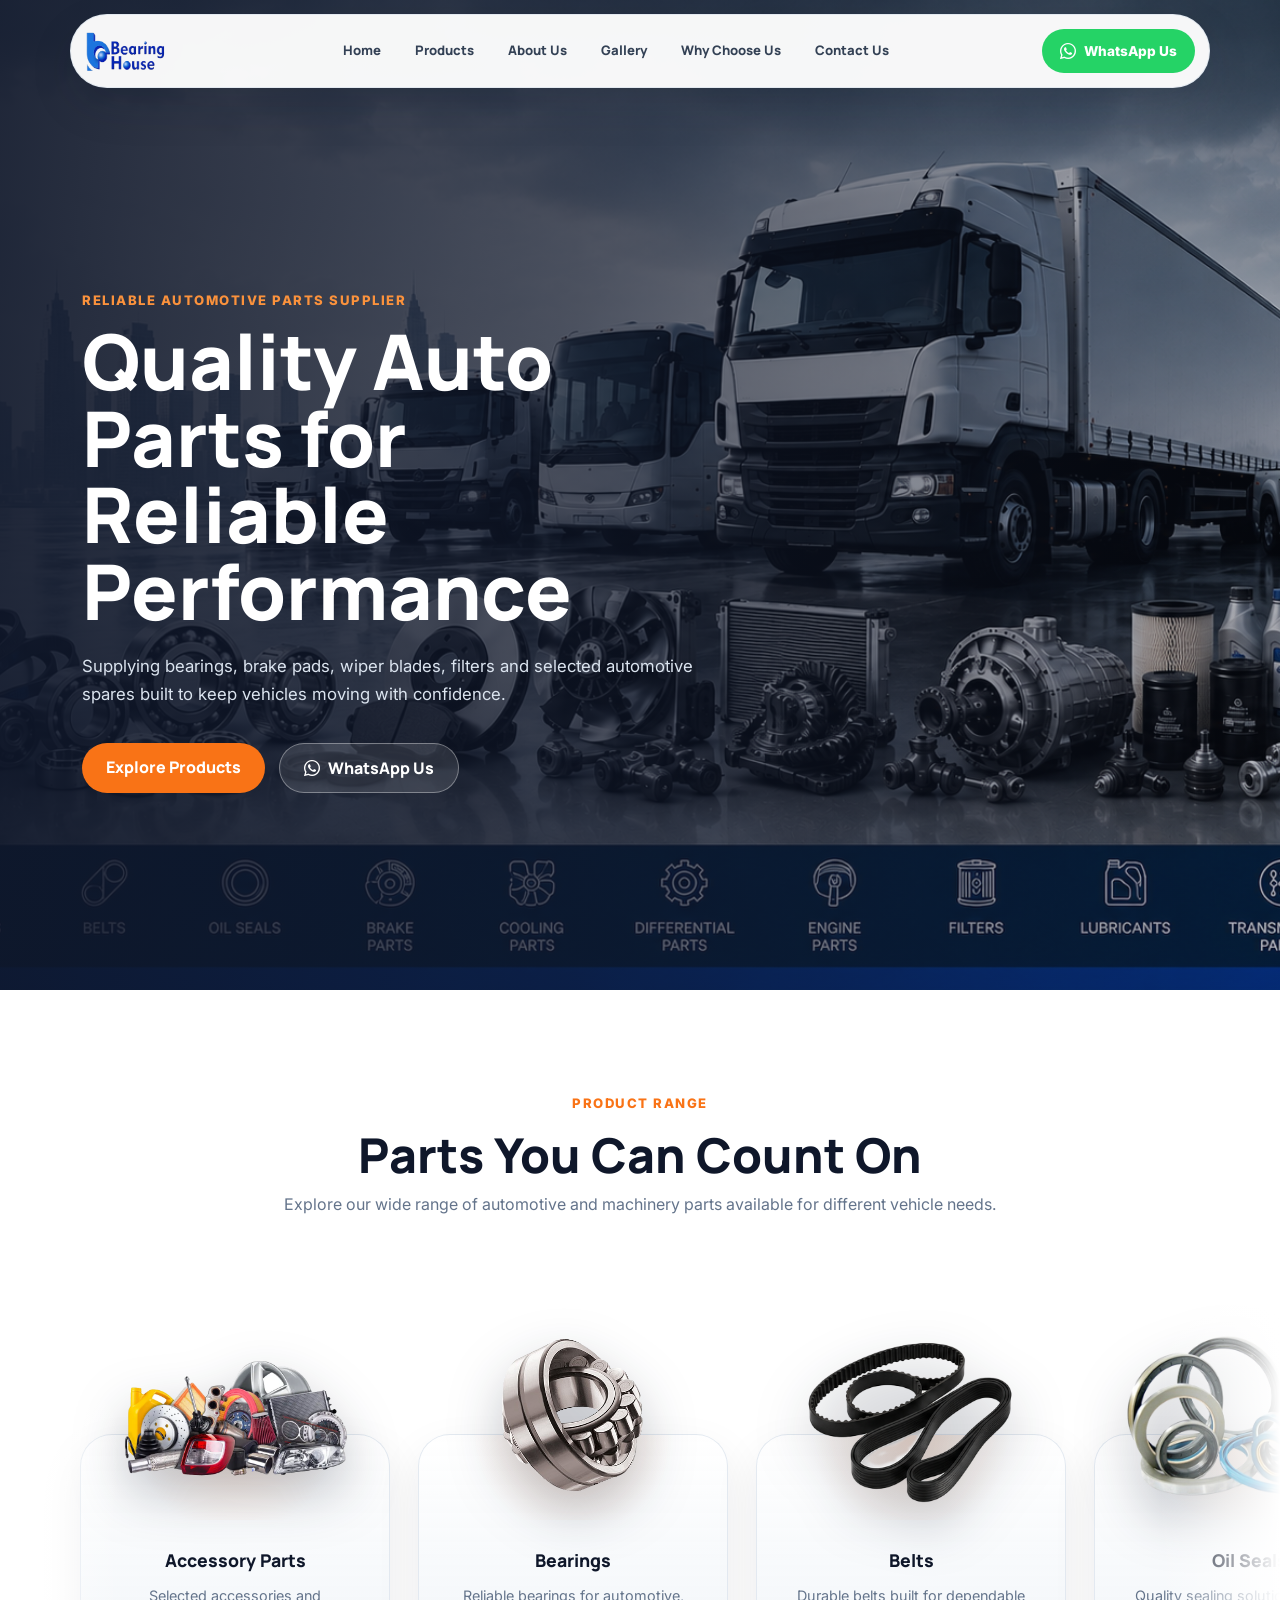
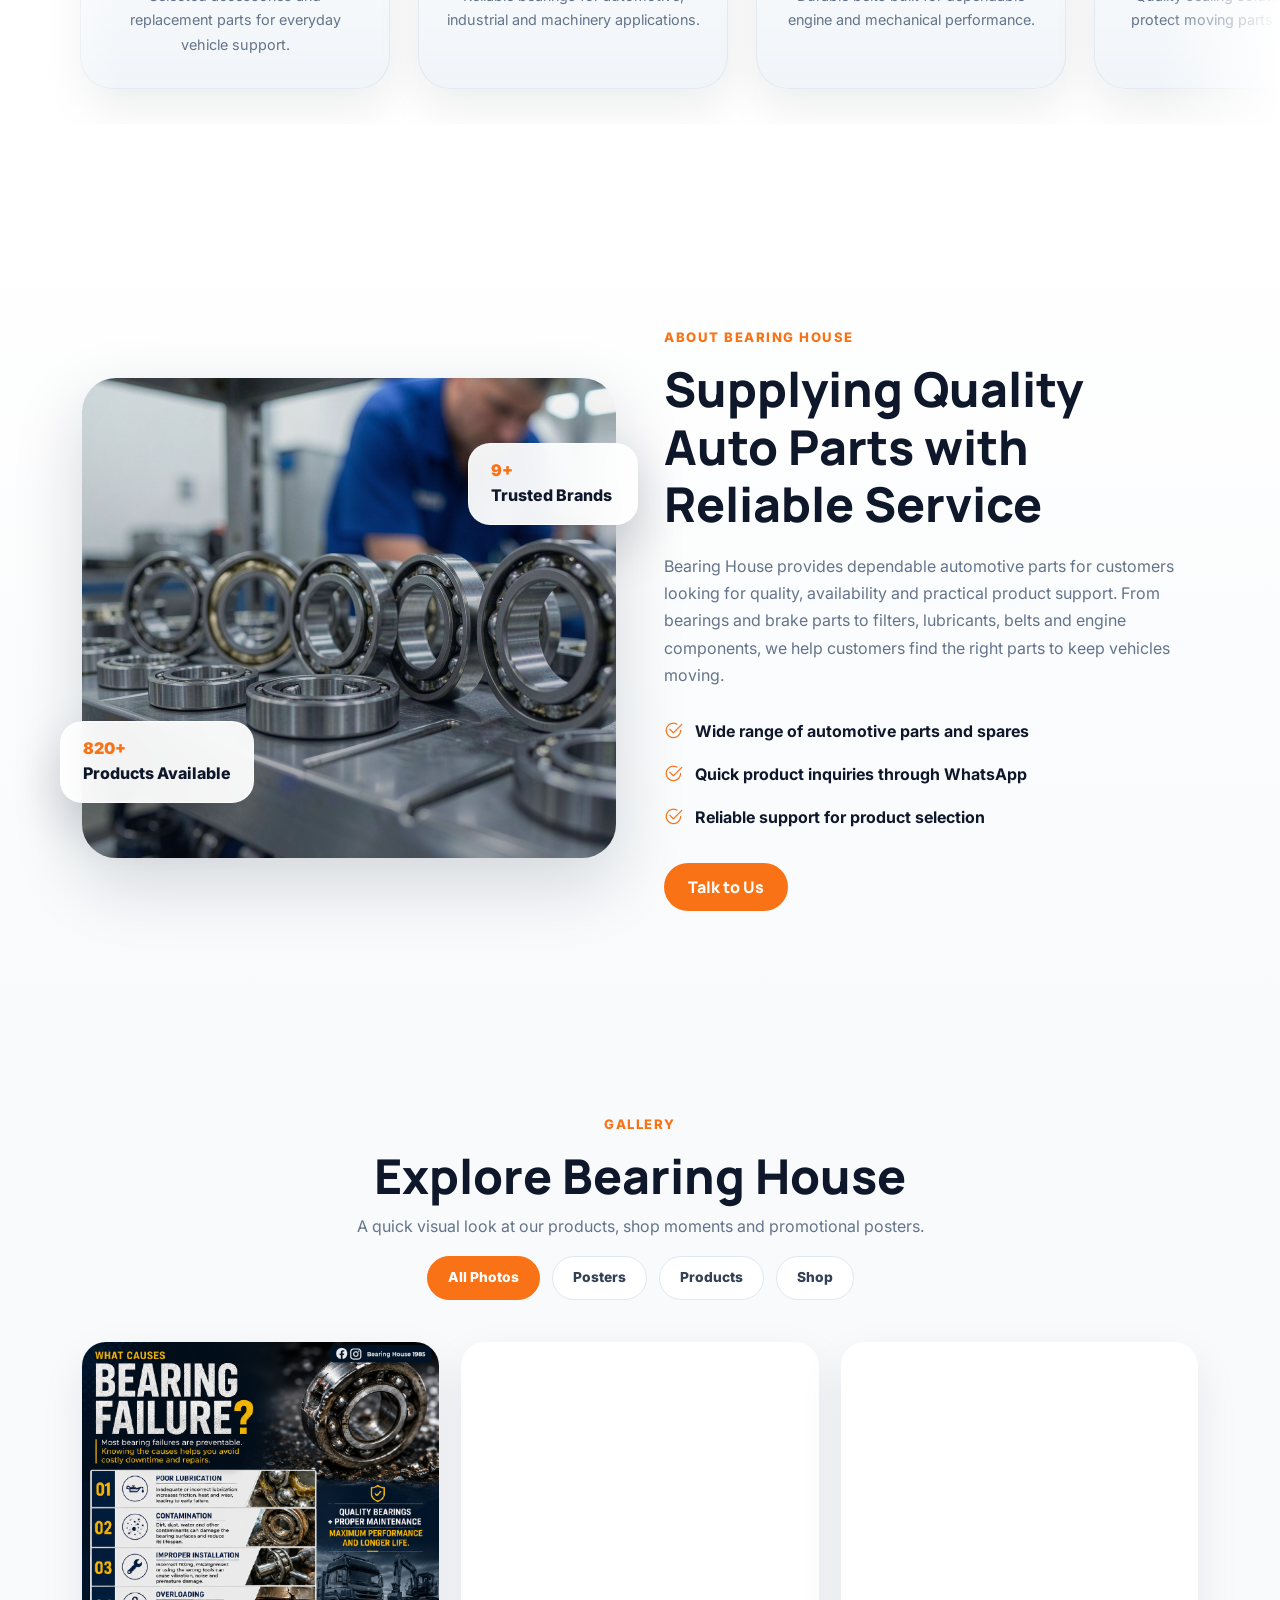
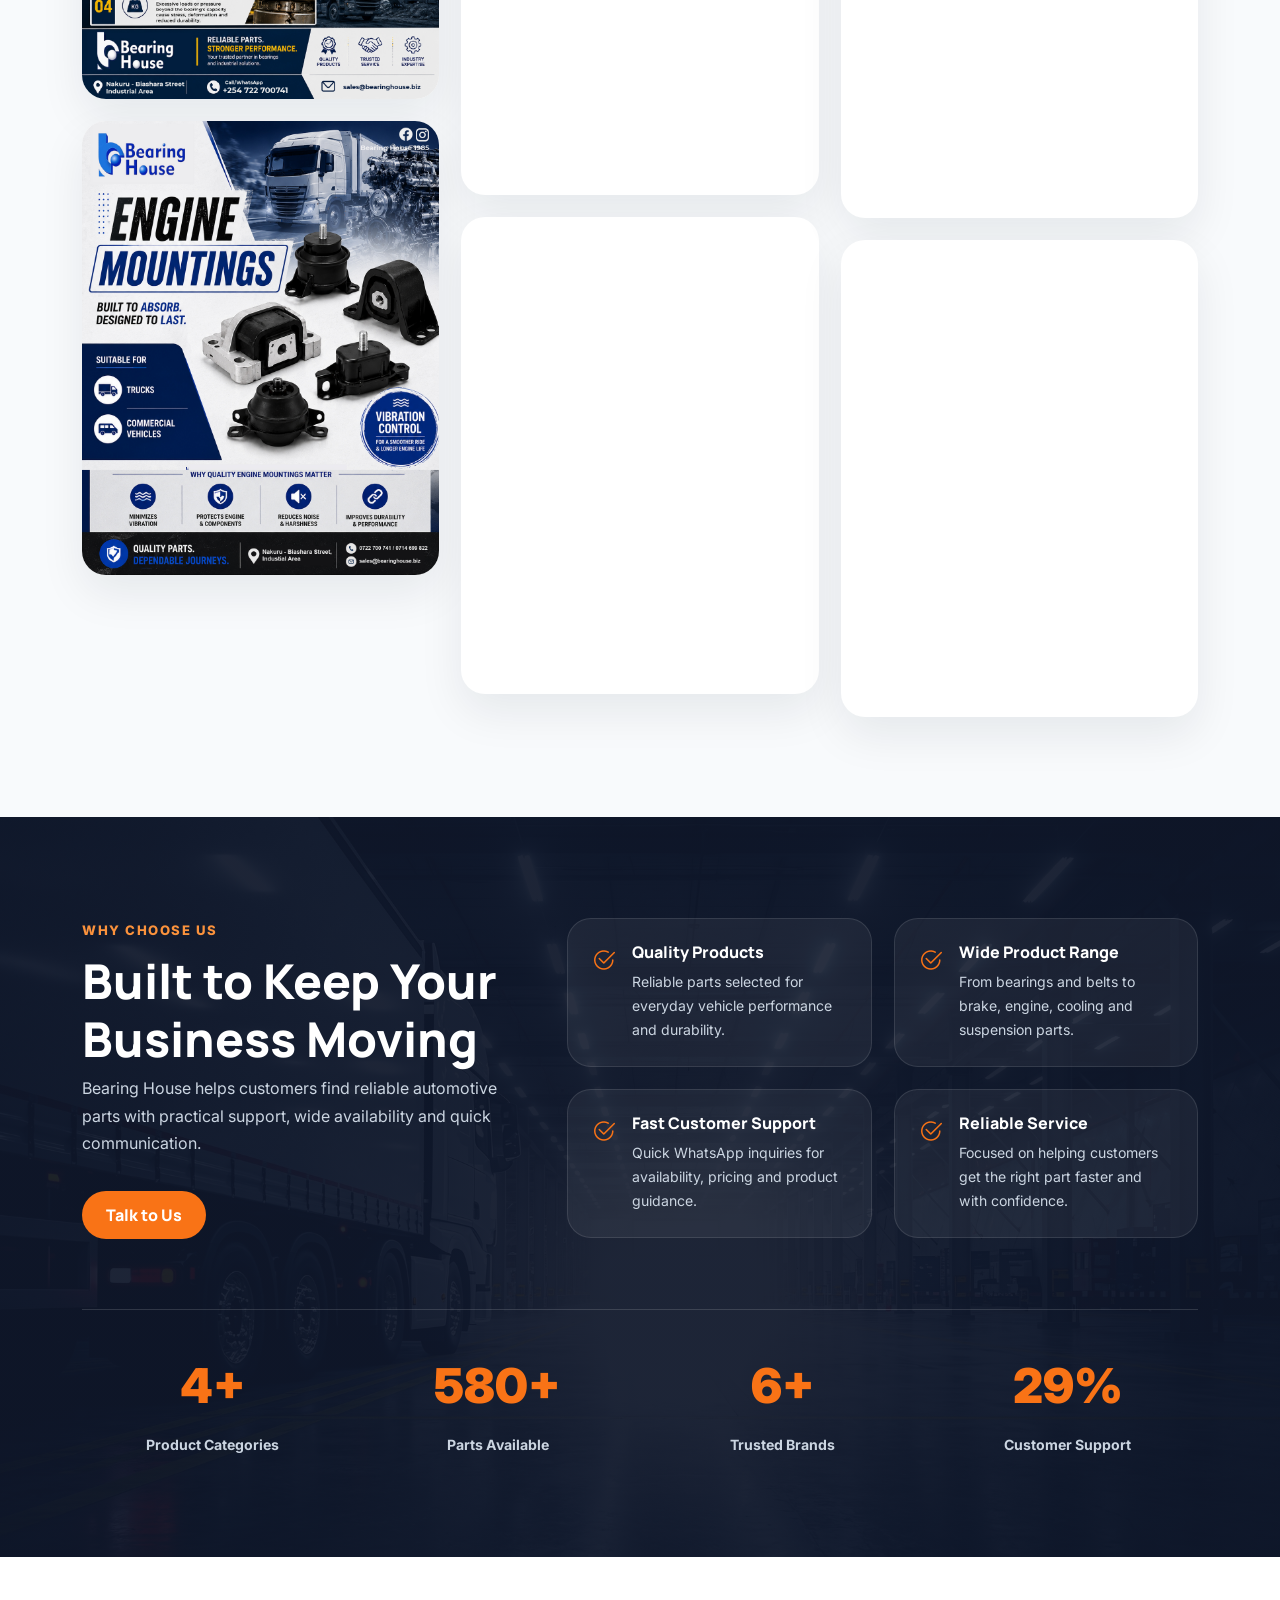
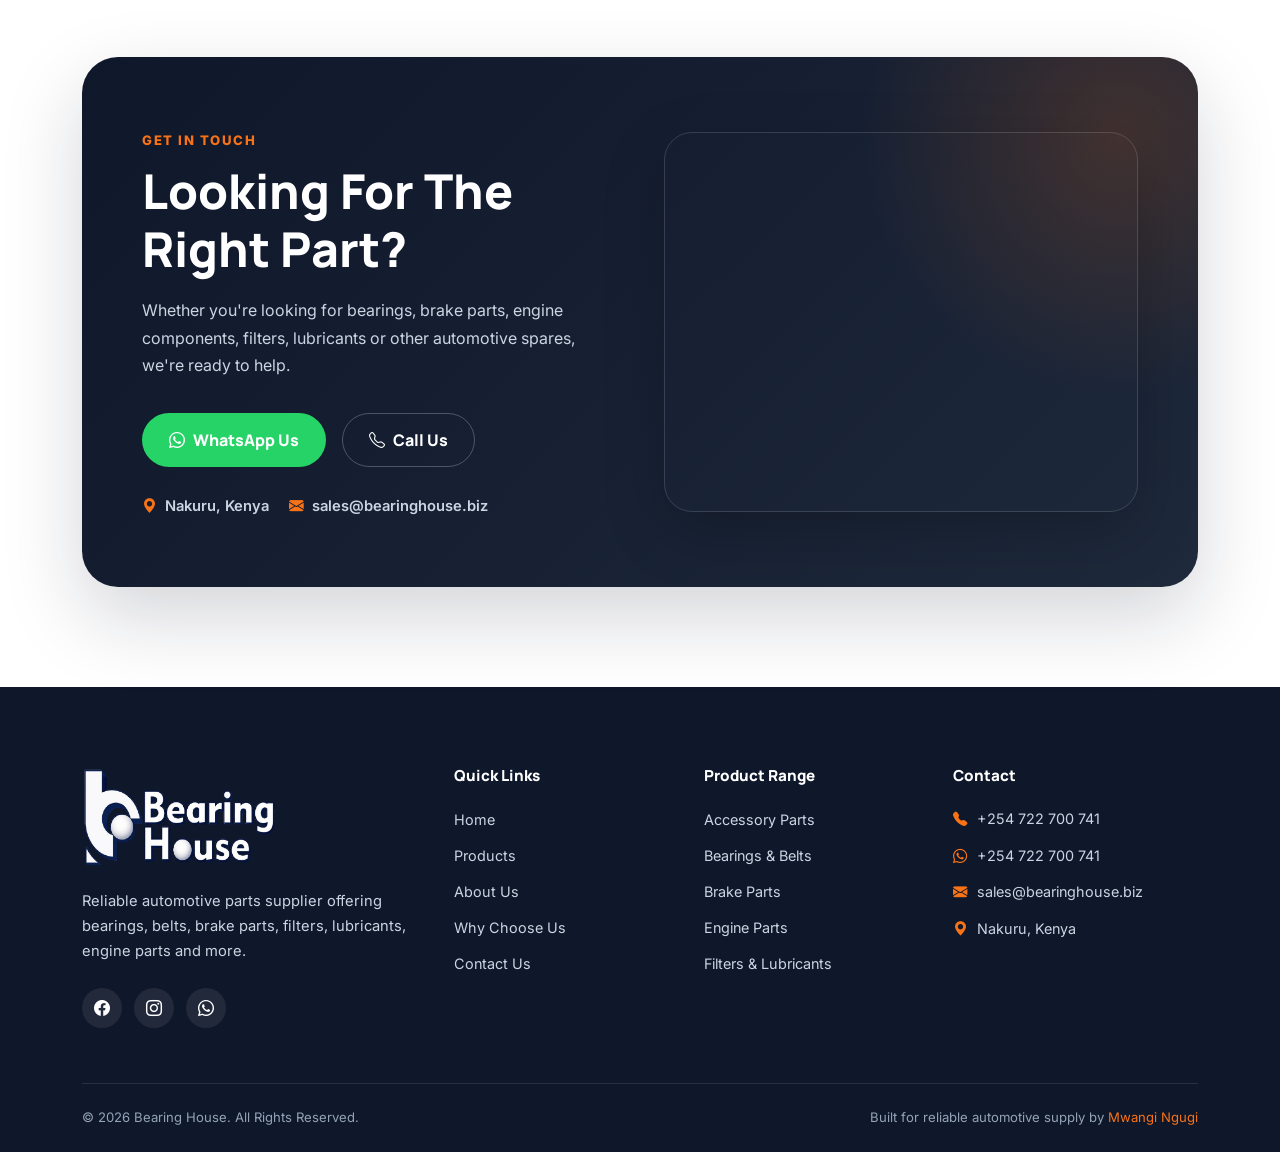
<file: index.html>
<!doctype html>
<html lang="en">
  <head>
    <meta charset="UTF-8" />
    <meta name="viewport" content="width=device-width, initial-scale=1.0" />

    <title>Quality Auto Parts Supplier in Nakuru, Kenya | Bearing House</title>
    <meta
      name="description"
      content="Bearing House supplies bearings, belts, brake parts, filters, lubricants, engine components and other dependable automotive spares in Nakuru, Kenya."
    />
    <link rel="canonical" href="https://bearinghouse.biz/" />
    <link rel="icon" href="/favicon.ico" type="image/x-icon" sizes="any" />

    <meta property="og:type" content="website" />
    <meta property="og:site_name" content="Bearing House" />
    <meta
      property="og:title"
      content="Quality Auto Parts Supplier in Nakuru, Kenya | Bearing House"
    />
    <meta
      property="og:description"
      content="Bearing House supplies dependable bearings, belts, brake parts, filters, lubricants, engine components and other automotive spares in Nakuru, Kenya."
    />
    <meta property="og:url" content="https://bearinghouse.biz/" />
    <meta
      property="og:image"
      content="https://bearinghouse.biz/assets/images/hero2-bg.png"
    />
    <meta
      property="og:image:alt"
      content="Bearing House automotive parts and commercial vehicles"
    />

    <meta name="twitter:card" content="summary_large_image" />
    <meta
      name="twitter:title"
      content="Quality Auto Parts Supplier in Nakuru, Kenya | Bearing House"
    />
    <meta
      name="twitter:description"
      content="Dependable automotive parts and spares from Bearing House in Nakuru, Kenya."
    />
    <meta
      name="twitter:image"
      content="https://bearinghouse.biz/assets/images/hero2-bg.png"
    />
    <meta
      name="twitter:image:alt"
      content="Bearing House automotive parts and commercial vehicles"
    />
    <link
      rel="preload"
      as="image"
      href="assets/images/hero2-bg.png"
      fetchpriority="high"
    />

    <!-- Bootstrap CSS -->
    <link
      href="https://cdn.jsdelivr.net/npm/bootstrap@5.3.3/dist/css/bootstrap.min.css"
      rel="stylesheet"
    />
    <!-- Bootstrap Icons CSS -->
    <link
      rel="stylesheet"
      href="https://cdn.jsdelivr.net/npm/bootstrap-icons@1.11.3/font/bootstrap-icons.min.css"
    />
    <!-- Fonts -->
    <link rel="preconnect" href="https://fonts.googleapis.com" />
    <link rel="preconnect" href="https://fonts.gstatic.com" crossorigin />

    <link
      href="https://fonts.googleapis.com/css2?family=Inter:wght@300;400;500;600&family=Manrope:wght@400;500;600;700;800&display=swap"
      rel="stylesheet"
    />

    <!-- Custom CSS -->
    <link rel="stylesheet" href="css/style.css" />
  </head>

  <body>
    <a class="skip-link" href="#main-content">Skip to main content</a>

<!-- PAGE LOADER -->
<div class="page-loader" id="pageLoader" role="status" aria-live="polite">
  <div class="loader-content">
    <img
      src="assets/images/blue-logo.png"
      alt="Bearing House"
      class="loader-logo"
      width="240"
      height="121"
    />
    <span class="visually-hidden">Loading Bearing House website</span>

    <div class="loader-line" aria-hidden="true">
      <span></span>
    </div>


    <p>Loading quality parts...</p>
  </div>
</div>

    <!-- NAVBAR -->
    <header>
      <nav class="navbar navbar-expand-lg fixed-top main-navbar" aria-label="Primary navigation">
        <div class="container nav-container">
          <a class="navbar-brand brand-area" href="#home">
            <img
              class="navbar-logo"
              src="assets/images/blue-logo.png"
              alt="Bearing House"
              width="240"
              height="121"
              decoding="async"
            />
          </a>

          <button
            class="navbar-toggler custom-toggler"
            type="button"
            data-bs-toggle="collapse"
            data-bs-target="#mainNavbar"
            aria-controls="mainNavbar"
            aria-expanded="false"
            aria-label="Toggle navigation"
          >
            <span class="toggle-line"></span>
            <span class="toggle-line"></span>
            <span class="toggle-line"></span>
          </button>

          <div class="collapse navbar-collapse" id="mainNavbar">
            <ul class="navbar-nav mx-auto nav-menu">
              <li class="nav-item">
                <a class="nav-link" href="#home">Home</a>
              </li>
              <li class="nav-item">
                <a class="nav-link" href="#products">Products</a>
              </li>
              <li class="nav-item">
                <a class="nav-link" href="#about">About Us</a>
              </li>
              <li class="nav-item">
                <a class="nav-link" href="#gallery">Gallery</a>
              </li>
              <li class="nav-item">
                <a class="nav-link" href="#why-us">Why Choose Us</a>
              </li>
              <li class="nav-item">
                <a class="nav-link" href="#contact">Contact Us</a>
              </li>
            </ul>

            <a href="https://wa.me/254722700741" class="whatsapp-btn">
              <i class="bi bi-whatsapp" aria-hidden="true"></i>
              WhatsApp Us
            </a>
          </div>
        </div>
      </nav>
    </header>

    <main id="main-content" tabindex="-1">

    <!-- HERO SECTION -->
    <section id="home" class="hero-section">
      <div class="container hero-content">
        <div class="row align-items-center min-vh-100">
          <div class="col-lg-7">
            <span class="section-kicker hero-kicker">
              Reliable Automotive Parts Supplier
            </span>

            <h1>Quality Auto Parts for Reliable Performance</h1>

            <p>
              Supplying bearings, brake pads, wiper blades, filters and selected
              automotive spares built to keep vehicles moving with confidence.
            </p>

            <div class="hero-actions">
              <a href="#products" class="btn btn-brand">Explore Products</a>
              <a
                href="https://wa.me/254722700741"
                class="btn btn-hero-whatsapp"
              >
                <i class="bi bi-whatsapp" aria-hidden="true"></i>
                WhatsApp Us
              </a>
            </div>
          </div>
        </div>
      </div>
    </section>

    <!-- PRODUCT RANGE -->
    <section id="products" class="products-section section-block">
      <div class="container">
        <div class="section-heading text-center">
          <span class="section-kicker">Product Range</span>
          <h2>Parts You Can Count On</h2>
          <p>
            Explore our wide range of automotive and machinery parts available
            for different vehicle needs.
          </p>
        </div>
      </div>
      <div class="product-slider-wrap">
        <div class="product-slider">
          <div class="product-track">
            <div class="floating-product-card">
              <div class="product-img-wrap">
                <img
                  src="assets/images/accessory-parts.png"
                  alt="Accessory Parts"
                  width="800"
                  height="416"
                  loading="lazy"
                  decoding="async"
                />
              </div>
              <div class="product-content">
                <h3>Accessory Parts</h3>
                <p>
                  Selected accessories and replacement parts for everyday
                  vehicle support.
                </p>
              </div>
            </div>

            <div class="floating-product-card">
              <div class="product-img-wrap">
                <img
                  src="assets/images/bearings.png"
                  alt="Bearings"
                  width="390"
                  height="350"
                  loading="lazy"
                  decoding="async"
                />
              </div>
              <div class="product-content">
                <h3>Bearings</h3>
                <p>
                  Reliable bearings for automotive, industrial and machinery
                  applications.
                </p>
              </div>
            </div>

            <div class="floating-product-card">
              <div class="product-img-wrap">
                <img
                  src="assets/images/belts.png"
                  alt="Belts"
                  width="319"
                  height="266"
                  loading="lazy"
                  decoding="async"
                />
              </div>
              <div class="product-content">
                <h3>Belts</h3>
                <p>
                  Durable belts built for dependable engine and mechanical
                  performance.
                </p>
              </div>
            </div>

            <div class="floating-product-card">
              <div class="product-img-wrap">
                <img
                  src="assets/images/oil-seals.png"
                  alt="Oil Seals"
                  width="583"
                  height="428"
                  loading="lazy"
                  decoding="async"
                />
              </div>
              <div class="product-content">
                <h3>Oil Seals</h3>
                <p>
                  Quality sealing solutions that help protect moving parts and
                  systems.
                </p>
              </div>
            </div>

            <div class="floating-product-card">
              <div class="product-img-wrap">
                <img
                  src="assets/images/brake-parts.png"
                  alt="Brake Parts"
                  width="612"
                  height="408"
                  loading="lazy"
                  decoding="async"
                />
              </div>
              <div class="product-content">
                <h3>Brake Parts</h3>
                <p>
                  Brake components focused on safety, control and reliable
                  stopping power.
                </p>
              </div>
            </div>

            <div class="floating-product-card">
              <div class="product-img-wrap">
                <img
                  src="assets/images/cooling-parts.png"
                  alt="Cooling Parts"
                  width="577"
                  height="433"
                  loading="lazy"
                  decoding="async"
                />
              </div>
              <div class="product-content">
                <h3>Cooling Parts</h3>
                <p>
                  Cooling system parts designed to support stable engine
                  temperatures.
                </p>
              </div>
            </div>

            <div class="floating-product-card">
              <div class="product-img-wrap">
                <img
                  src="assets/images/differential-parts.png"
                  alt="Differential Parts"
                  width="322"
                  height="262"
                  loading="lazy"
                  decoding="async"
                />
              </div>
              <div class="product-content">
                <h3>Differential Parts</h3>
                <p>
                  Parts that support smooth power transfer and drivetrain
                  performance.
                </p>
              </div>
            </div>

            <div class="floating-product-card">
              <div class="product-img-wrap">
                <img
                  src="assets/images/engine-parts.png"
                  alt="Engine Parts"
                  width="500"
                  height="500"
                  loading="lazy"
                  decoding="async"
                />
              </div>
              <div class="product-content">
                <h3>Engine Parts</h3>
                <p>
                  Selected engine components for maintenance, repair and
                  replacement.
                </p>
              </div>
            </div>

            <div class="floating-product-card">
              <div class="product-img-wrap">
                <img
                  src="assets/images/filters.png"
                  alt="Filters"
                  width="244"
                  height="266"
                  loading="lazy"
                  decoding="async"
                />
              </div>
              <div class="product-content">
                <h3>Filters</h3>
                <p>
                  Air, oil and fuel filters that help keep vehicles performing
                  cleanly.
                </p>
              </div>
            </div>

            <div class="floating-product-card">
              <div class="product-img-wrap">
                <img
                  src="assets/images/lubricants.png"
                  alt="Lubricants"
                  width="322"
                  height="274"
                  loading="lazy"
                  decoding="async"
                />
              </div>
              <div class="product-content">
                <h3>Lubricants</h3>
                <p>
                  Lubrication products that help protect engines and moving
                  components.
                </p>
              </div>
            </div>

            <div class="floating-product-card">
              <div class="product-img-wrap">
                <img
                  src="assets/images/transmission-parts.png"
                  alt="Transmission Parts"
                  width="424"
                  height="286"
                  loading="lazy"
                  decoding="async"
                />
              </div>
              <div class="product-content">
                <h3>Transmission Parts</h3>
                <p>
                  Transmission components for smooth shifting and power
                  delivery.
                </p>
              </div>
            </div>

            <div class="floating-product-card">
              <div class="product-img-wrap">
                <img
                  src="assets/images/suspension-parts.png"
                  alt="Suspension Parts"
                  width="500"
                  height="500"
                  loading="lazy"
                  decoding="async"
                />
              </div>
              <div class="product-content">
                <h3>Suspension Parts</h3>
                <p>
                  Suspension parts that support comfort, stability and road
                  handling.
                </p>
              </div>
            </div>
          </div>
        </div>
      </div>
    </section>

    <!-- ABOUT SECTION -->
    <section id="about" class="about-section section-block">
      <div class="container">
        <div class="row align-items-center g-5">
          <div class="col-lg-6">
            <div class="about-image-box">
              <img
                src="assets/images/about-parts.jpg"
                alt="Automotive bearings arranged for inspection"
                width="1024"
                height="1024"
                loading="lazy"
                decoding="async"
              />

              <div class="floating-stat stat-1">
                <p class="stat-number"><span class="counter" data-target="2000">0</span>+</p>
                <p>Products Available</p>
              </div>

              <div class="floating-stat stat-2">
                <p class="stat-number"><span class="counter" data-target="20">0</span>+</p>
                <p>Trusted Brands</p>
              </div>
            </div>
          </div>

          <div class="col-lg-6">
            <span class="section-kicker">About Bearing House</span>

            <h2>Supplying Quality Auto Parts with Reliable Service</h2>

            <p>
              Bearing House provides dependable automotive parts for customers
              looking for quality, availability and practical product support.
              From bearings and brake parts to filters, lubricants, belts and
              engine components, we help customers find the right parts to keep
              vehicles moving.
            </p>

            <div class="about-points">
              <div class="about-point">
                <i class="bi bi-check2-circle" aria-hidden="true"></i>
                <span>Wide range of automotive parts and spares</span>
              </div>

              <div class="about-point">
                <i class="bi bi-check2-circle" aria-hidden="true"></i>
                <span>Quick product inquiries through WhatsApp</span>
              </div>

              <div class="about-point">
                <i class="bi bi-check2-circle" aria-hidden="true"></i>
                <span>Reliable support for product selection</span>
              </div>
            </div>

            <a
              href="https://wa.me/254722700741"
              class="btn btn-brand about-btn"
            >
              Talk to Us
            </a>
          </div>
        </div>
      </div>
    </section>

    <!-- GALLERY SECTION -->
<section id="gallery" class="gallery-section section-block">
  <div class="container">

    <div class="section-heading text-center">
      <span class="section-kicker">Gallery</span>
      <h2>Explore Bearing House</h2>
      <p>
        A quick visual look at our products, shop moments and promotional posters.
      </p>
    </div>

    <div class="gallery-filters" role="group" aria-label="Filter gallery photos">
      <button type="button" class="gallery-filter active" data-filter="all" aria-pressed="true">All Photos</button>
      <button type="button" class="gallery-filter" data-filter="posters" aria-pressed="false">Posters</button>
      <button type="button" class="gallery-filter" data-filter="products" aria-pressed="false">Products</button>
      <button type="button" class="gallery-filter" data-filter="shop" aria-pressed="false">Shop</button>
    </div>

    <div class="gallery-grid">

      <button type="button" class="gallery-item" data-category="posters" aria-label="Open gallery image: common causes of bearing failure">
        <img src="assets/images/gallery/poster-1.jpg" alt="Bearing House guide to common causes of bearing failure" width="1080" height="1080" loading="lazy" decoding="async">
      </button>

      <button type="button" class="gallery-item" data-category="products" aria-label="Open gallery image: engine mountings product poster">
        <img src="assets/images/gallery/poster-2.jpg" alt="Bearing House engine mountings product poster" width="1080" height="1372" loading="lazy" decoding="async">
      </button>

      <button type="button" class="gallery-item" data-category="shop" aria-label="Open gallery image: genuine bearings and spare parts poster">
        <img src="assets/images/gallery/poster-3.jpg" alt="Bearing House genuine bearings and spare parts poster" width="1829" height="2321" loading="lazy" decoding="async">
      </button>

      <button type="button" class="gallery-item" data-category="products" aria-label="Open gallery image: guide to choosing quality V-belts">
        <img src="assets/images/gallery/poster-4.jpg" alt="Bearing House guide to choosing quality V-belts" width="1086" height="1448" loading="lazy" decoding="async">
      </button>

      <button type="button" class="gallery-item" data-category="posters" aria-label="Open gallery image: selector and gear cables product poster">
        <img src="assets/images/gallery/poster-5.jpg" alt="Bearing House selector and gear cables product poster" width="1086" height="1448" loading="lazy" decoding="async">
      </button>

      <button type="button" class="gallery-item" data-category="shop" aria-label="Open gallery image: V-belts range poster">
        <img src="assets/images/gallery/poster-6.jpg" alt="Bearing House V-belts range poster" width="1086" height="1448" loading="lazy" decoding="async">
      </button>

    </div>

  </div>
</section>

    <!-- WHY CHOOSE US -->
    <section id="why-us" class="why-section section-block">
      <div class="container">
        <div class="row align-items-center g-5">
          <div class="col-lg-5">
            <span class="section-kicker">Why Choose Us</span>
            <h2>Built to Keep Your Business Moving</h2>
            <p>
              Bearing House helps customers find reliable automotive parts with
              practical support, wide availability and quick communication.
            </p>

            <a href="https://wa.me/254722700741" class="btn btn-brand why-btn">
              Talk to Us
            </a>
          </div>

          <div class="col-lg-7">
            <div class="why-list">
              <div class="why-list-item">
                <i class="bi bi-check2-circle" aria-hidden="true"></i>
                <div>
                  <h3>Quality Products</h3>
                  <p>
                    Reliable parts selected for everyday vehicle performance and
                    durability.
                  </p>
                </div>
              </div>

              <div class="why-list-item">
                <i class="bi bi-check2-circle" aria-hidden="true"></i>
                <div>
                  <h3>Wide Product Range</h3>
                  <p>
                    From bearings and belts to brake, engine, cooling and
                    suspension parts.
                  </p>
                </div>
              </div>

              <div class="why-list-item">
                <i class="bi bi-check2-circle" aria-hidden="true"></i>
                <div>
                  <h3>Fast Customer Support</h3>
                  <p>
                    Quick WhatsApp inquiries for availability, pricing and
                    product guidance.
                  </p>
                </div>
              </div>

              <div class="why-list-item">
                <i class="bi bi-check2-circle" aria-hidden="true"></i>
                <div>
                  <h3>Reliable Service</h3>
                  <p>
                    Focused on helping customers get the right part faster and
                    with confidence.
                  </p>
                </div>
              </div>
            </div>
          </div>
        </div>

        <div class="why-stats">
          <div class="why-stat">
            <p class="stat-number"><span class="counter" data-target="12">0</span>+</p>
            <p>Product Categories</p>
          </div>

          <div class="why-stat">
            <p class="stat-number"><span class="counter" data-target="2000">0</span>+</p>
            <p>Parts Available</p>
          </div>

          <div class="why-stat">
            <p class="stat-number"><span class="counter" data-target="20">0</span>+</p>
            <p>Trusted Brands</p>
          </div>

          <div class="why-stat">
            <p class="stat-number"><span class="counter" data-target="100">0</span>%</p>
            <p>Customer Support</p>
          </div>
        </div>
      </div>
    </section>

    <!-- CONTACT CTA -->
    <section id="contact" class="contact-section section-block">
      <div class="container">
        <div class="contact-cta">
          <div class="contact-pattern"></div>

          <div class="row align-items-center g-5">
            <div class="col-lg-6">
              <div class="contact-content">
                <span class="section-kicker">Get In Touch</span>

                <h2>Looking For The Right Part?</h2>

                <p>
                  Whether you're looking for bearings, brake parts, engine
                  components, filters, lubricants or other automotive spares,
                  we're ready to help.
                </p>

                <div class="contact-buttons">
                  <a
                    href="https://wa.me/254722700741"
                    class="btn contact-whatsapp"
                  >
                    <i class="bi bi-whatsapp" aria-hidden="true"></i>
                    WhatsApp Us
                  </a>

                  <a href="tel:+254722700741" class="btn contact-call">
                    <i class="bi bi-telephone" aria-hidden="true"></i>
                    Call Us
                  </a>
                </div>

                <div class="contact-mini-info">
                  <div>
                    <i class="bi bi-geo-alt-fill" aria-hidden="true"></i>
                    <span>Nakuru, Kenya</span>
                  </div>

                  <div>
                    <i class="bi bi-envelope-fill" aria-hidden="true"></i>
                    <a href="mailto:sales@bearinghouse.biz">sales@bearinghouse.biz</a>
                  </div>
                </div>
              </div>
            </div>

            <div class="col-lg-6">
              <div class="contact-map">
                <iframe src="https://www.google.com/maps/embed?pb=!1m18!1m12!1m3!1d7979.532964069829!2d36.054912572472446!3d-0.29206999970504716!2m3!1f0!2f0!3f0!3m2!1i1024!2i768!4f13.1!3m3!1m2!1s0x18298dc5e566d4c3%3A0xfd752d27d747767d!2sBearing%20House%20(1985)%20Ltd!5e0!3m2!1sen!2ske!4v1780720530849!5m2!1sen!2ske" title="Bearing House location on Google Maps" width="600" height="450" style="border:0;" allowfullscreen="" loading="lazy" referrerpolicy="no-referrer-when-downgrade"></iframe>
              </div>
            </div>
          </div>
        </div>
      </div>
    </section>

    </main>

<!-- FOOTER -->
<footer class="footer-section">
  <div class="container">

    <div class="footer-main">

      <div class="footer-brand">
        <img src="assets/images/bearing-house-white-logo.png" alt="Bearing House" class="footer-logo" width="703" height="355" loading="lazy" decoding="async">

        <p>
          Reliable automotive parts supplier offering bearings, belts, brake parts,
          filters, lubricants, engine parts and more.
        </p>

        <div class="footer-socials">
          <a href="https://www.facebook.com/profile.php?id=100063619836024" target="_blank" rel="noopener noreferrer" aria-label="Bearing House on Facebook"><i class="bi bi-facebook" aria-hidden="true"></i></a>
          <a href="https://www.instagram.com/bhl1985/" target="_blank" rel="noopener noreferrer" aria-label="Bearing House on Instagram"><i class="bi bi-instagram" aria-hidden="true"></i></a>
          <a href="https://wa.me/254722700741" aria-label="Contact Bearing House on WhatsApp"><i class="bi bi-whatsapp" aria-hidden="true"></i></a>
        </div>
      </div>

      <div class="footer-column">
        <h2>Quick Links</h2>
        <ul>
          <li><a href="#home">Home</a></li>
          <li><a href="#products">Products</a></li>
          <li><a href="#about">About Us</a></li>
          <li><a href="#why-us">Why Choose Us</a></li>
          <li><a href="#contact">Contact Us</a></li>
        </ul>
      </div>

      <div class="footer-column">
        <h2>Product Range</h2>
        <ul>
          <li><a href="#products">Accessory Parts</a></li>
          <li><a href="#products">Bearings & Belts</a></li>
          <li><a href="#products">Brake Parts</a></li>
          <li><a href="#products">Engine Parts</a></li>
          <li><a href="#products">Filters & Lubricants</a></li>
        </ul>
      </div>

      <div class="footer-column footer-contact">
        <h2>Contact</h2>

        <p><i class="bi bi-telephone-fill" aria-hidden="true"></i><a href="tel:+254722700741">+254 722 700 741</a></p>
        <p><i class="bi bi-whatsapp" aria-hidden="true"></i><a href="https://wa.me/254722700741">+254 722 700 741</a></p>
        <p><i class="bi bi-envelope-fill" aria-hidden="true"></i><a href="mailto:sales@bearinghouse.biz">sales@bearinghouse.biz</a></p>
        <p><i class="bi bi-geo-alt-fill" aria-hidden="true"></i><span>Nakuru, Kenya</span></p>
      </div>

    </div>

    <div class="footer-bottom">
      <p>© 2026 Bearing House. All Rights Reserved.</p>
      <p>Built for reliable automotive supply by <a href="https://www.instagram.com/i_am_n.g.u.g.i._/" target="_blank" rel="noopener noreferrer"><span class="footer-credit">Mwangi Ngugi</span></a></p>
    </div>

  </div>
</footer>

    <!-- Custom JS -->
    <script defer src="js/main.js"></script>

    <!-- Bootstrap JS -->
    <script defer src="https://cdn.jsdelivr.net/npm/bootstrap@5.3.3/dist/js/bootstrap.bundle.min.js"></script>

    <!-- GALLERY LIGHTBOX -->
<div
  class="gallery-lightbox"
  id="galleryLightbox"
  role="dialog"
  aria-modal="true"
  aria-label="Gallery image preview"
  aria-hidden="true"
>
  <button type="button" class="lightbox-close" id="lightboxClose" aria-label="Close gallery preview">
    <i class="bi bi-x-lg" aria-hidden="true"></i>
  </button>

  <button type="button" class="lightbox-nav lightbox-prev" id="lightboxPrev" aria-label="Previous gallery image">
    <i class="bi bi-chevron-left" aria-hidden="true"></i>
  </button>

  <img alt="Gallery preview" id="lightboxImage" decoding="async" aria-live="polite">

  <button type="button" class="lightbox-nav lightbox-next" id="lightboxNext" aria-label="Next gallery image">
    <i class="bi bi-chevron-right" aria-hidden="true"></i>
  </button>
</div>
  </body>
</html>
</file>
<file: css/style.css>
:root {
  --dark: #0f172a;
  --text: #334155;
  --muted: #64748b;
  --brand: #f97316;
  --white: #ffffff;
}

* {
  box-sizing: border-box;
}

html {
  scroll-behavior: smooth;
}

body {
  font-family: Inter, Helvetica, sans-serif;
  color: var(--text);
  background: var(--white);
}

.skip-link {
  position: fixed;
  top: 10px;
  left: 10px;
  z-index: 1000000;
  padding: 10px 16px;
  border-radius: 8px;
  background: var(--dark);
  color: var(--white);
  font-weight: 800;
  transform: translateY(-150%);
  transition: transform 0.2s ease;
}

.skip-link:focus {
  color: var(--white);
  transform: translateY(0);
}

#main-content:focus {
  outline: none;
}

:where(a, button, [tabindex]):focus-visible {
  outline: 3px solid var(--brand);
  outline-offset: 3px;
}

html,
body {
  width: 100%;
  overflow-x: hidden;
}

.section-block {
  padding: 100px 0;
}

.section-kicker {
  display: inline-block;
  color: var(--brand);
  font-weight: 800;
  font-size: 0.82rem;
  text-transform: uppercase;
  letter-spacing: 1.5px;
  margin-bottom: 12px;
}

h1,
h2,
h3,
h4,
h5,
h6,
.nav-link,
.btn,
.navbar-brand {
  color: var(--dark);
  font-weight: 800;
  font-family: "Manrope", sans-serif;
}

h1 {
  font-size: clamp(2.5rem, 6vw, 4.8rem);
  line-height: 1;
}

h2 {
  font-size: clamp(2rem, 4vw, 3rem);
}

p {
  color: var(--muted);
  line-height: 1.7;
}

.btn-brand {
  background: var(--brand);
  color: var(--white);
  border-radius: 999px;
  padding: 12px 24px;
  font-weight: 800;
  border: none;
}

.btn-brand:hover {
  background: var(--dark);
  color: var(--white);
}

/* Navbar */

.main-navbar {
  padding: 14px 0;
  background: transparent;
  transition: 0.3s ease;
}

.nav-container {
  background: rgba(255, 255, 255, 0.96);
  border-radius: 999px;
  padding: 10px 14px;
  box-shadow: 0 18px 45px rgba(15, 23, 42, 0.12);
  border: 1px solid rgba(226, 232, 240, 0.9);
  transition: 0.3s ease;
}

.main-navbar.scrolled {
  padding: 8px 0;
}

.main-navbar.scrolled .nav-container {
  padding: 7px 12px;
  box-shadow: 0 14px 35px rgba(15, 23, 42, 0.16);
}

.brand-area {
  display: flex;
  align-items: center;
  text-decoration: none;
  margin-right: 24px;
}

.navbar-logo {
  height: 42px;
  width: auto;
  object-fit: contain;
  transition: all 0.3s ease;
  padding: 0.05rem;
}

.main-navbar.scrolled .navbar-logo {
  height: 38px;
}

.nav-menu {
  gap: 8px;
}

.main-navbar .nav-link {
  color: var(--text);
  font-size: 0.82rem;
  font-weight: 800;
  padding: 9px 13px !important;
  border-radius: 999px;
  transition: 0.25s ease;
}

.main-navbar .nav-link:hover,
.main-navbar .nav-link.active {
  color: var(--brand);
}

/* WhatsApp Button */

.whatsapp-btn {
  background: #25d366;
  color: white;
  border-radius: 999px;
  padding: 10px 18px;
  text-decoration: none;
  font-size: 0.85rem;
  font-weight: 800;

  display: flex;
  align-items: center;
  gap: 8px;

  transition: 0.3s ease;
}

.whatsapp-btn:hover {
  background: #1da851;
  color: white;
  transform: translateY(-2px);
}

.whatsapp-btn i {
  font-size: 1rem;
}

/* Mobile Toggle */

.custom-toggler {
  width: 44px;
  height: 44px;
  border-radius: 50%;
  border: none;
  background: var(--dark);

  display: none;
  align-items: center;
  justify-content: center;
  flex-direction: column;
  gap: 4px;
}

.toggle-line {
  width: 18px;
  height: 2px;
  background: var(--white);
  border-radius: 999px;
  transition: 0.3s ease;
}

.custom-toggler.active .toggle-line:nth-child(1) {
  transform: translateY(6px) rotate(45deg);
}

.custom-toggler.active .toggle-line:nth-child(2) {
  opacity: 0;
}

.custom-toggler.active .toggle-line:nth-child(3) {
  transform: translateY(-6px) rotate(-45deg);
}

.custom-toggler:focus {
  box-shadow: none;
}

/* Mobile */

@media (max-width: 991px) {
  .nav-container {
    border-radius: 26px;
  }

  .custom-toggler {
    display: flex;
  }

  .navbar-collapse {
    margin-top: 16px;
    padding: 16px;
    background: var(--white);
    border-radius: 22px;
    box-shadow: 0 15px 35px rgba(15, 23, 42, 0.12);
  }

  .nav-menu {
    gap: 6px;
  }

  .main-navbar .nav-link {
    text-align: center;
  }

  .whatsapp-btn {
    margin-top: 10px;
    justify-content: center;
    width: 100%;
  }
}

@media (max-width: 576px) {
  .nav-container {
    width: calc(100% - 24px);
  }
}

/* Hero Section */

.hero-section {
  position: relative;
  min-height: 100vh;
  background:
    linear-gradient(
      90deg,
      rgba(15, 23, 42, 0.92) 0%,
      rgba(15, 23, 42, 0.72) 45%,
      rgba(15, 23, 42, 0.28) 100%
    ),
    url("../assets/images/hero2-bg.png");
  background-size: cover;
  background-position: center;
  overflow: hidden;
}

.hero-content {
  position: relative;
  z-index: 2;
  padding-top: 90px;
}

.hero-kicker {
  color: #fb923c;
}

.hero-section h1 {
  color: var(--white);
  max-width: 780px;
  margin-bottom: 22px;
}

.hero-section p {
  color: #dbe4ef;
  max-width: 620px;
  font-size: 1.05rem;
}

.hero-actions {
  display: flex;
  gap: 14px;
  flex-wrap: wrap;
  margin-top: 34px;
}

.btn-hero-whatsapp {
  background: rgba(255, 255, 255, 0.12);
  color: var(--white);
  border: 1px solid rgba(255, 255, 255, 0.35);
  border-radius: 999px;
  padding: 12px 24px;
  font-weight: 800;
  display: inline-flex;
  align-items: center;
  gap: 8px;
}

.btn-hero-whatsapp:hover {
  background: #25d366;
  border-color: #25d366;
  color: var(--white);
}

@media (max-width: 768px) {
  .hero-section {
    background:
      linear-gradient(rgba(15, 23, 42, 0.88), rgba(15, 23, 42, 0.88)),
      url("../assets/images/hero2-bg.png");
    background-size: cover;
    background-position: center;
    text-align: center;
  }

  .hero-section p {
    margin-left: auto;
    margin-right: auto;
  }

  .hero-actions {
    justify-content: center;
  }
}
/* =========================
   Product Range Slider
========================= */

.products-section {
  background: #ffffff;
  overflow: hidden;
}

.product-slider-wrap {
  position: relative;
  overflow: hidden;
}

.product-slider-wrap::before,
.product-slider-wrap::after {
  content: "";
  position: absolute;
  top: 0;
  width: 120px;
  height: 100%;
  z-index: 5;
  pointer-events: none;
}

.product-slider-wrap::before {
  left: 0;
  background: linear-gradient(to right, #ffffff, transparent);
}

.product-slider-wrap::after {
  right: 0;
  background: linear-gradient(to left, #ffffff, transparent);
}

.product-slider {
  overflow-x: auto;
  overflow-y: hidden;
  padding: 95px 0 35px;
  cursor: grab;
  scroll-behavior: auto;
  scrollbar-width: none;
  user-select: none;
}

.product-slider::-webkit-scrollbar {
  display: none;
}

.product-slider:active {
  cursor: grabbing;
}

.product-track {
  display: flex;
  gap: 28px;
  padding: 0 80px;
}

.floating-product-card {
  position: relative;
  flex: 0 0 310px;
  padding-top: 105px;
}

.product-img-wrap {
  position: absolute;
  top: 0;
  left: 50%;
  width: 245px;
  height: 180px;
  transform: translateX(-50%);
  z-index: 3;
  transition: 0.35s ease;
  pointer-events: none;
}

.product-img-wrap img {
  width: 100%;
  height: 100%;
  object-fit: contain;
  filter: drop-shadow(0 22px 26px rgba(15, 23, 42, 0.25));
  transition: 0.35s ease;
}

.product-content {
  position: relative;
  min-height: 255px;
  padding: 115px 26px 28px;
  border-radius: 32px;
  text-align: center;
  overflow: hidden;

  background: linear-gradient(
    180deg,
    rgba(255, 255, 255, 0.98) 0%,
    rgba(248, 250, 252, 0.95) 45%,
    rgba(241, 245, 249, 1) 100%
  );

  border: 1px solid rgba(226, 232, 240, 0.9);
  box-shadow: 0 18px 45px rgba(15, 23, 42, 0.08);
  transition: 0.35s ease;
}

.product-content::before {
  content: "";
  position: absolute;
  top: -85px;
  left: 50%;
  width: 230px;
  height: 170px;
  transform: translateX(-50%);
  background: radial-gradient(
    circle,
    rgba(249, 115, 22, 0.16),
    rgba(249, 115, 22, 0.05) 45%,
    transparent 70%
  );
  z-index: 0;
}

.product-content h3,
.product-content p {
  position: relative;
  z-index: 2;
}

.product-content h3 {
  font-size: 1.1rem;
  margin-bottom: 12px;
}

.product-content p {
  font-size: 0.9rem;
  margin-bottom: 0;
}

.floating-product-card:hover .product-img-wrap {
  transform: translateX(-50%) translateY(-12px) scale(1.08);
}

.floating-product-card:hover .product-content {
  transform: translateY(-6px);
  box-shadow: 0 26px 60px rgba(15, 23, 42, 0.14);
  border-color: rgba(249, 115, 22, 0.28);
}

@media (min-width: 1400px) {
  .floating-product-card {
    flex-basis: 350px;
    padding-top: 120px;
  }

  .product-img-wrap {
    width: 280px;
    height: 205px;
  }

  .product-content {
    min-height: 280px;
    padding-top: 135px;
  }
}

@media (max-width: 768px) {
  .product-slider {
    padding-top: 72px;
  }

  .product-track {
    gap: 20px;
    padding: 0 24px;
  }

  .floating-product-card {
    flex: 0 0 250px;
    padding-top: 82px;
  }

  .product-img-wrap {
    width: 185px;
    height: 135px;
  }

  .product-content {
    min-height: 230px;
    padding: 92px 20px 24px;
    border-radius: 26px;
  }

  .product-content h3 {
    font-size: 1rem;
  }

  .product-content p {
    font-size: 0.84rem;
  }

  .product-slider-wrap::before,
  .product-slider-wrap::after {
    width: 50px;
  }
}

/* =========================
   About Section
========================= */

.about-section {
  background: linear-gradient(180deg, #ffffff 0%, #f8fafc 100%);
  overflow: hidden;
}

.about-image-box {
  position: relative;
  min-height: 480px;
  border-radius: 34px;
  overflow: visible;
}

.about-image-box img {
  width: 100%;
  height: 480px;
  object-fit: cover;
  border-radius: 34px;
  box-shadow: 0 25px 70px rgba(15, 23, 42, 0.16);
}

.about-image-box::after {
  content: "";
  position: absolute;
  inset: 0;
  border-radius: 34px;
  background: linear-gradient(
    180deg,
    rgba(15, 23, 42, 0.04),
    rgba(15, 23, 42, 0.35)
  );
  pointer-events: none;
}

.floating-stat {
  position: absolute;
  z-index: 4;
  min-width: 170px;
  padding: 18px 22px;
  border-radius: 22px;
  background: rgba(255, 255, 255, 0.94);
  backdrop-filter: blur(14px);
  box-shadow: 0 20px 50px rgba(15, 23, 42, 0.18);
  border: 1px solid rgba(255, 255, 255, 0.65);
}

.floating-stat .stat-number {
  color: var(--brand);
  font-size: 2.1rem;
  font-weight: 900;
  margin: 0;
  line-height: 1;
}

.floating-stat p {
  margin: 7px 0 0;
  color: var(--dark);
  font-size: 0.82rem;
  font-weight: 800;
  line-height: 1.3;
}

.stat-1 {
  left: -22px;
  bottom: 55px;
}

.stat-2 {
  right: -22px;
  top: 65px;
}

.about-section h2 {
  margin-bottom: 20px;
}

.about-section > .container p {
  font-size: 1rem;
}

.about-points {
  display: grid;
  gap: 14px;
  margin: 28px 0 32px;
}

.about-point {
  display: flex;
  align-items: center;
  gap: 12px;
  color: var(--dark);
  font-weight: 700;
}

.about-point i {
  color: var(--brand);
  font-size: 1.2rem;
}

@media (max-width: 991px) {
  .about-image-box {
    min-height: 420px;
  }

  .about-image-box img {
    height: 420px;
  }

  .stat-1 {
    left: 20px;
    bottom: 25px;
  }

  .stat-2 {
    right: 20px;
    top: 25px;
  }
}

@media (max-width: 576px) {
  .about-image-box {
    min-height: 380px;
  }

  .about-image-box img {
    height: 380px;
  }

  .floating-stat {
    min-width: 140px;
    padding: 14px 16px;
  }

  .floating-stat .stat-number {
    font-size: 1.6rem;
  }

  .floating-stat p {
    font-size: 0.72rem;
  }

  .stat-1 {
    left: 12px;
    bottom: 18px;
  }

  .stat-2 {
    right: 12px;
    top: 18px;
  }
}

/* =========================
   Why Choose Us
========================= */

.why-section {
  background:
    linear-gradient(rgba(15, 23, 42, 0.94), rgba(15, 23, 42, 0.94)),
    url("../assets/images/why-bg.jpg");
  background-size: cover;
  background-position: center;
  color: var(--white);
}

.why-section h2,
.why-section h3 {
  color: var(--white);
}

.why-section p {
  color: #cbd5e1;
}

.why-section .section-kicker {
  color: #fb923c;
}

.why-btn {
  margin-top: 18px;
}

.why-list {
  display: grid;
  grid-template-columns: repeat(2, 1fr);
  gap: 22px;
}

.why-list-item {
  display: flex;
  gap: 16px;
  padding: 24px;
  border-radius: 24px;
  background: rgba(255, 255, 255, 0.055);
  border: 1px solid rgba(255, 255, 255, 0.11);
  transition: 0.3s ease;
}

.why-list-item:hover {
  transform: translateY(-6px);
  border-color: rgba(249, 115, 22, 0.45);
  background: rgba(255, 255, 255, 0.085);
}

.why-list-item i {
  color: var(--brand);
  font-size: 1.5rem;
  flex-shrink: 0;
}

.why-list-item h3 {
  font-size: 1rem;
  margin-bottom: 8px;
}

.why-list-item p {
  font-size: 0.88rem;
  margin-bottom: 0;
}

.why-stats {
  margin-top: 70px;
  padding-top: 35px;
  border-top: 1px solid rgba(255, 255, 255, 0.14);

  display: grid;
  grid-template-columns: repeat(4, 1fr);
  gap: 24px;
}

.why-stat {
  text-align: center;
}

.why-stat .stat-number {
  color: var(--brand);
  font-size: clamp(2rem, 4vw, 3rem);
  font-weight: 900;
  margin-bottom: 6px;
}

.why-stat p {
  font-size: 0.88rem;
  font-weight: 700;
  margin-bottom: 0;
}

@media (max-width: 991px) {
  .why-list {
    grid-template-columns: 1fr;
  }

  .why-stats {
    grid-template-columns: repeat(2, 1fr);
  }
}

@media (max-width: 576px) {
  .why-section {
    text-align: center;
  }

  .why-list-item {
    flex-direction: column;
    align-items: center;
  }

  .why-stats {
    grid-template-columns: 1fr;
  }
}

/* =========================
   Contact CTA
========================= */

.contact-section {
  background: #ffffff;
}

.contact-cta {
  position: relative;
  overflow: hidden;
  background: linear-gradient(135deg, var(--dark) 0%, #1e293b 100%);
  border-radius: 36px;
  padding: 70px 60px;
  box-shadow: 0 30px 80px rgba(15, 23, 42, 0.18);
}

.contact-pattern {
  position: absolute;
  width: 520px;
  height: 520px;
  right: -180px;
  top: -180px;
  border-radius: 50%;
  background: radial-gradient(rgba(249, 115, 22, 0.18), transparent 70%);
  pointer-events: none;
}

.contact-content {
  position: relative;
  z-index: 2;
}

.contact-content h2 {
  color: #ffffff;
  margin-bottom: 20px;
}

.contact-content p {
  color: #cbd5e1;
  max-width: 560px;
}

.contact-buttons {
  display: flex;
  gap: 16px;
  flex-wrap: wrap;
  margin-top: 34px;
}

.contact-whatsapp,
.contact-call {
  border-radius: 999px;
  padding: 14px 26px;
  font-weight: 800;
  display: inline-flex;
  align-items: center;
  gap: 8px;
}

.contact-whatsapp {
  background: #25d366;
  color: #ffffff;
}

.contact-whatsapp:hover {
  background: #1da851;
  color: #ffffff;
}

.contact-call {
  border: 1px solid rgba(255, 255, 255, 0.24);
  color: #ffffff;
}

.contact-call:hover {
  background: rgba(255, 255, 255, 0.08);
  color: #ffffff;
}

.contact-mini-info {
  margin-top: 28px;
  display: flex;
  gap: 20px;
  flex-wrap: wrap;
}

.contact-mini-info div {
  color: #cbd5e1;
  display: flex;
  align-items: center;
  gap: 8px;
  font-size: 0.92rem;
  font-weight: 600;
}

.contact-mini-info i {
  color: var(--brand);
}

.contact-mini-info a {
  color: inherit;
}

.contact-map {
  position: relative;
  z-index: 2;
  height: 380px;
  border-radius: 28px;
  overflow: hidden;
  border: 1px solid rgba(255, 255, 255, 0.14);
  box-shadow: 0 20px 60px rgba(0, 0, 0, 0.22);
}

.contact-map iframe {
  width: 100%;
  height: 100%;
  border: 0;
  filter: grayscale(20%);
}

@media (max-width: 991px) {
  .contact-cta {
    padding: 60px 34px;
  }

  .contact-content {
    text-align: center;
  }

  .contact-content p {
    margin-left: auto;
    margin-right: auto;
  }

  .contact-buttons,
  .contact-mini-info {
    justify-content: center;
  }

  .contact-map {
    height: 320px;
  }
}

@media (max-width: 576px) {
  .contact-cta {
    padding: 48px 22px;
    border-radius: 28px;
  }

  .contact-buttons {
    flex-direction: column;
  }

  .contact-whatsapp,
  .contact-call {
    justify-content: center;
    width: 100%;
  }

  .contact-map {
    height: 280px;
    border-radius: 22px;
  }
}

/* =========================
   Footer
========================= */

.footer-section {
  background: #0f172a;
  padding: 80px 0 24px;
}

.footer-main {
  display: grid;
  grid-template-columns: 1.6fr 1fr 1fr 1.2fr;
  gap: 46px;
}

.footer-logo {
  height: 100px;
  width: auto;
  margin-bottom: 22px;
}

.footer-brand p {
  color: #cbd5e1;
  max-width: 360px;
  font-size: 0.92rem;
}

.footer-section h2 {
  color: #ffffff;
  font-size: 0.95rem;
  font-weight: 900;
  margin-bottom: 22px;
}

.footer-column ul {
  list-style: none;
  padding: 0;
  margin: 0;
}

.footer-column li {
  margin-bottom: 12px;
}

.footer-column a {
  color: #cbd5e1;
  text-decoration: none;
  font-size: 0.9rem;
  transition: 0.25s ease;
}

.footer-column a:hover {
  color: var(--brand);
  padding-left: 5px;
}

.footer-socials {
  display: flex;
  gap: 12px;
  margin-top: 24px;
}

.footer-socials a {
  width: 40px;
  height: 40px;
  border-radius: 50%;
  color: #ffffff;
  background: rgba(255, 255, 255, 0.08);
  display: grid;
  place-items: center;
  text-decoration: none;
  transition: 0.3s ease;
}

.footer-socials a:hover {
  background: var(--brand);
  transform: translateY(-4px);
}

.footer-contact p {
  color: #cbd5e1;
  font-size: 0.9rem;
  margin-bottom: 12px;
  display: flex;
  gap: 10px;
}

.footer-contact i {
  color: var(--brand);
  flex-shrink: 0;
}

.footer-bottom {
  margin-top: 55px;
  padding-top: 22px;
  border-top: 1px solid rgba(255, 255, 255, 0.1);

  display: flex;
  justify-content: space-between;
  gap: 16px;
  flex-wrap: wrap;
}

.footer-bottom p {
  color: #94a3b8;
  font-size: 0.82rem;
  margin: 0;
}

.footer-credit {
  color: var(--brand);
  font-size: 0.82rem;
  transition: 0.25s ease;
}

a {
  text-decoration: none;
}

@media (max-width: 991px) {
  .footer-main {
    grid-template-columns: repeat(2, 1fr);
  }
}

@media (max-width: 576px) {
  .footer-section {
    text-align: center;
  }

  .footer-main {
    grid-template-columns: 1fr;
    gap: 34px;
  }

  .footer-brand p {
    margin-left: auto;
    margin-right: auto;
  }

  .footer-socials {
    justify-content: center;
  }

  .footer-contact p {
    justify-content: center;
  }

  .footer-bottom {
    justify-content: center;
    text-align: center;
  }
}

@media (max-width: 768px) {
  .section-block {
    padding: 75px 0;
  }
}

/* =========================
   Gallery Section
========================= */

.gallery-section {
  background: #f8fafc;
}

.gallery-filters {
  display: flex;
  justify-content: center;
  gap: 12px;
  flex-wrap: wrap;
  margin-bottom: 42px;
}

.gallery-filter {
  border: 1px solid #e2e8f0;
  background: #ffffff;
  color: var(--text);
  border-radius: 999px;
  padding: 10px 20px;
  min-height: 44px;
  font-weight: 800;
  font-size: 0.86rem;
  transition: 0.25s ease;
}

.gallery-filter:hover,
.gallery-filter.active {
  background: var(--brand);
  color: #ffffff;
  border-color: var(--brand);
}

.gallery-grid {
  columns: 3 260px;
  column-gap: 22px;
}

.gallery-item {
  display: block;
  width: 100%;
  padding: 0;
  border: 0;
  break-inside: avoid;
  margin-bottom: 22px;
  border-radius: 24px;
  overflow: hidden;
  background: #ffffff;
  box-shadow: 0 18px 45px rgba(15, 23, 42, 0.08);
  transition: 0.35s ease;
  cursor: pointer;
  text-align: inherit;
}

.gallery-item img {
  width: 100%;
  height: auto;
  display: block;
  transition: 0.45s ease;
}

.gallery-item:hover {
  transform: translateY(-6px);
  box-shadow: 0 24px 60px rgba(15, 23, 42, 0.13);
}

.gallery-item:hover img {
  transform: scale(1.06);
}

@media (max-width: 576px) {
  .gallery-grid {
    columns: 1;
  }

  .gallery-filter {
    padding: 9px 16px;
    font-size: 0.8rem;
  }
}

/* Gallery Lightbox */
.gallery-lightbox {
  position: fixed;
  inset: 0;
  z-index: 99999;
  background: rgba(15, 23, 42, 0.94);
  display: none;
  align-items: center;
  justify-content: center;
  padding: 30px;
}

.gallery-lightbox.active {
  display: flex;
}

.gallery-lightbox img {
  max-width: 90%;
  max-height: 85vh;
  object-fit: contain;
  border-radius: 18px;
  box-shadow: 0 30px 90px rgba(0, 0, 0, 0.45);
}

.lightbox-close,
.lightbox-nav {
  position: absolute;
  z-index: 100000;
  border: none;
  background: rgba(255, 255, 255, 0.14);
  color: #ffffff;
  width: 48px;
  height: 48px;
  border-radius: 50%;
  display: grid;
  place-items: center;
  font-size: 1.1rem;
  cursor: pointer;
}

.lightbox-close:hover,
.lightbox-nav:hover {
  background: var(--brand);
}

.lightbox-close {
  top: 24px;
  right: 24px;
}

.lightbox-prev {
  left: 24px;
  top: 50%;
  transform: translateY(-50%);
}

.lightbox-next {
  right: 24px;
  top: 50%;
  transform: translateY(-50%);
}

/* =========================
   Page Loader
========================= */

.page-loader {
  position: fixed;
  inset: 0;
  z-index: 999999;
  background: #ffffff;

  display: flex;
  align-items: center;
  justify-content: center;

  transition:
    opacity 0.35s ease,
    visibility 0.35s ease;
}

.page-loader.hide {
  opacity: 0;
  visibility: hidden;
  pointer-events: none;
}

.loader-content {
  text-align: center;
}

.loader-logo {
  height: 58px;
  width: auto;
  margin-bottom: 24px;
  animation: logoPulse 1.6s ease-in-out infinite;
}

.loader-line {
  width: 180px;
  height: 4px;
  background: #e2e8f0;
  border-radius: 999px;
  overflow: hidden;
  margin: 0 auto 18px;
}

.loader-line span {
  display: block;
  width: 45%;
  height: 100%;
  background: var(--brand);
  border-radius: 999px;
  animation: loaderMove 1.2s ease-in-out infinite;
}

.loader-content p {
  color: var(--dark);
  font-size: 0.85rem;
  font-weight: 800;
  letter-spacing: 0.4px;
}

@keyframes loaderMove {
  0% {
    transform: translateX(-120%);
  }

  100% {
    transform: translateX(230%);
  }
}

@keyframes logoPulse {
  0%,
  100% {
    transform: scale(1);
    opacity: 0.9;
  }

  50% {
    transform: scale(1.04);
    opacity: 1;
  }
}

@media (prefers-reduced-motion: reduce) {
  html {
    scroll-behavior: auto;
  }

  *,
  *::before,
  *::after {
    animation-duration: 0.01ms !important;
    animation-iteration-count: 1 !important;
    transition-delay: 0s !important;
    transition-duration: 0.01ms !important;
  }
}
</file>
